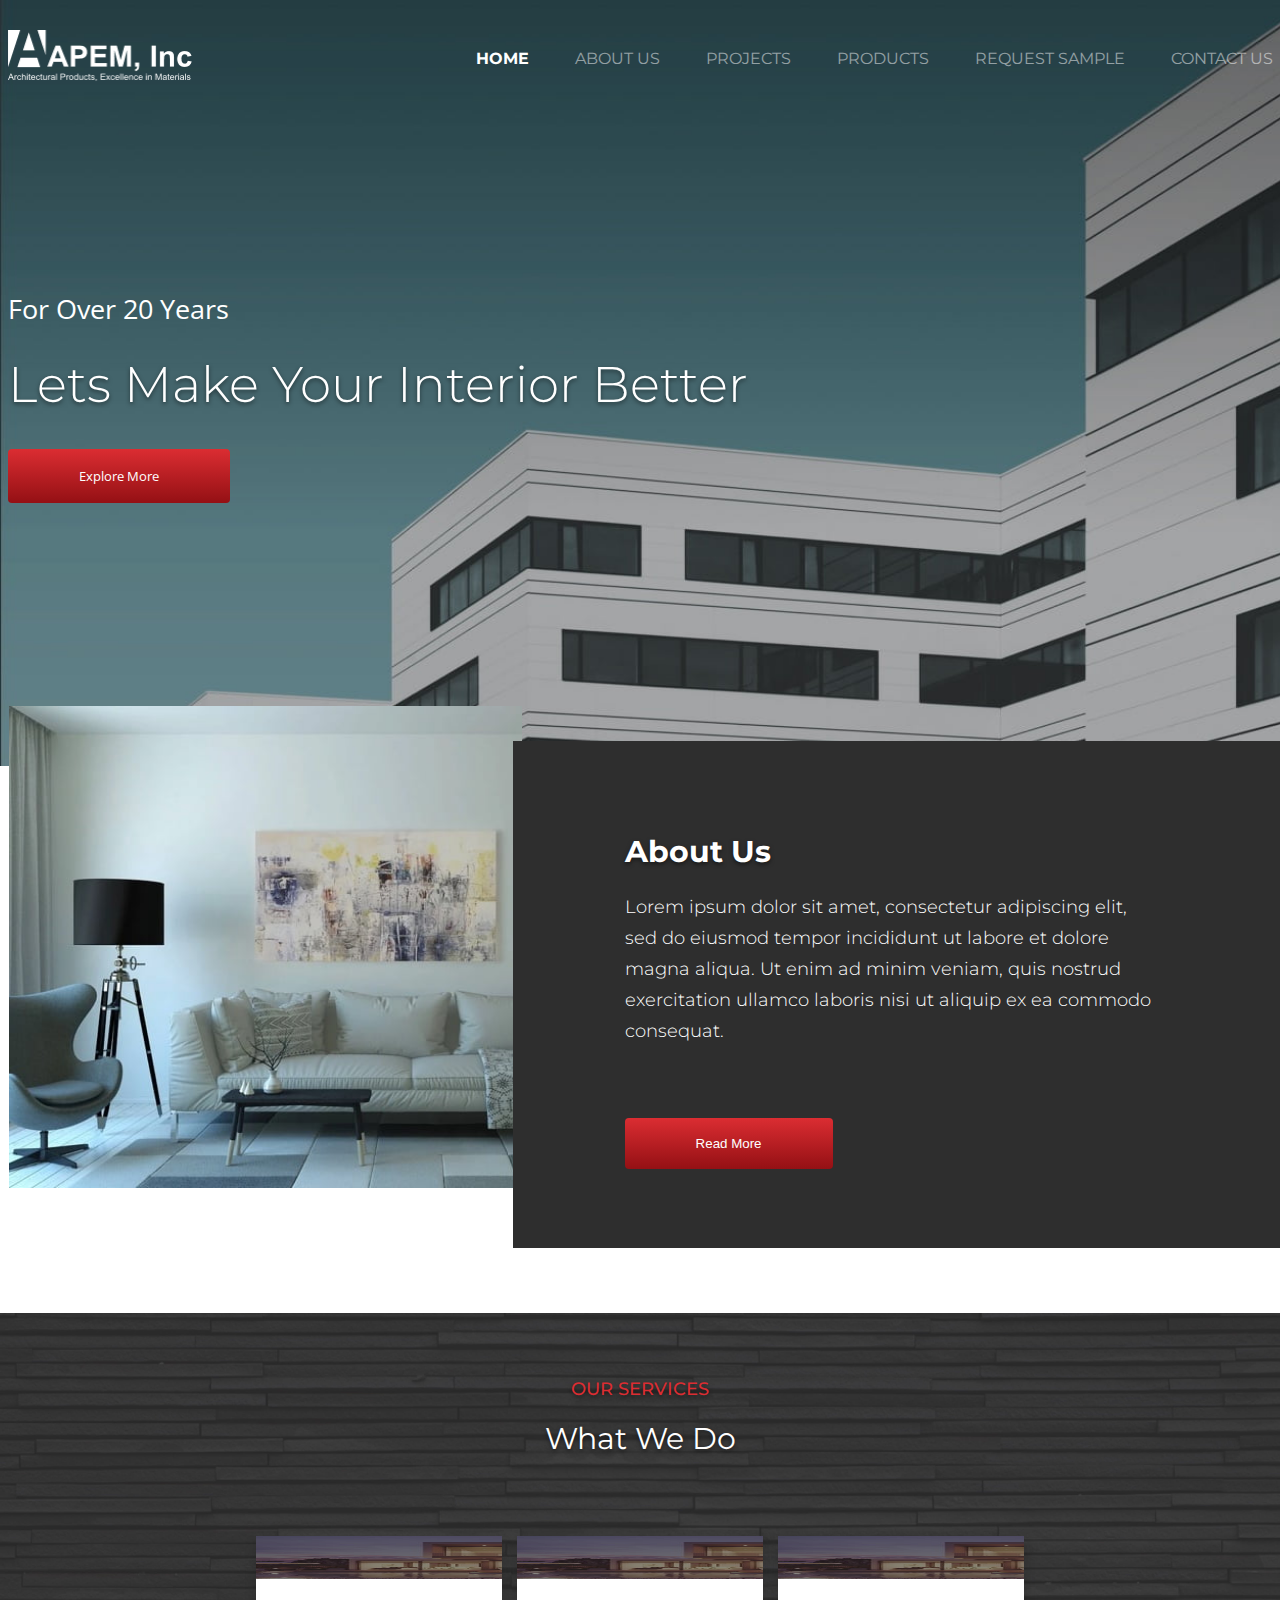
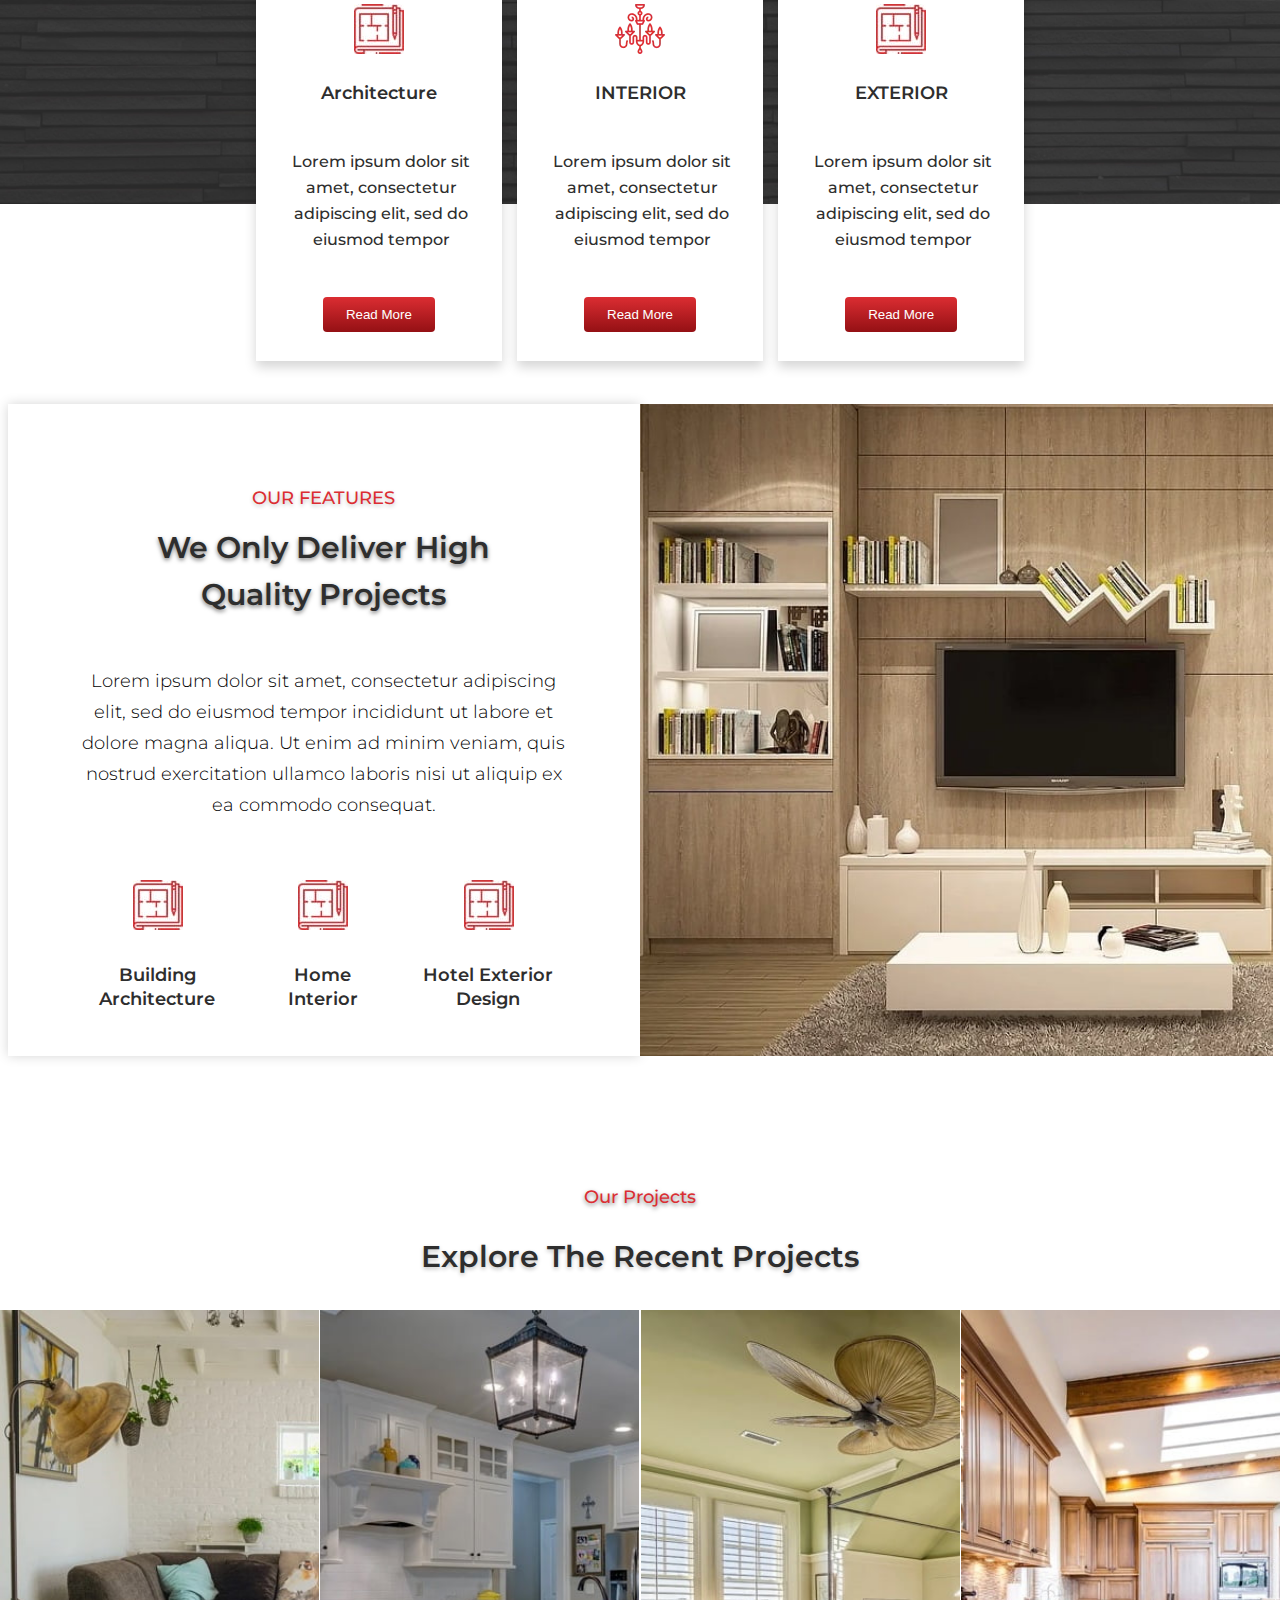
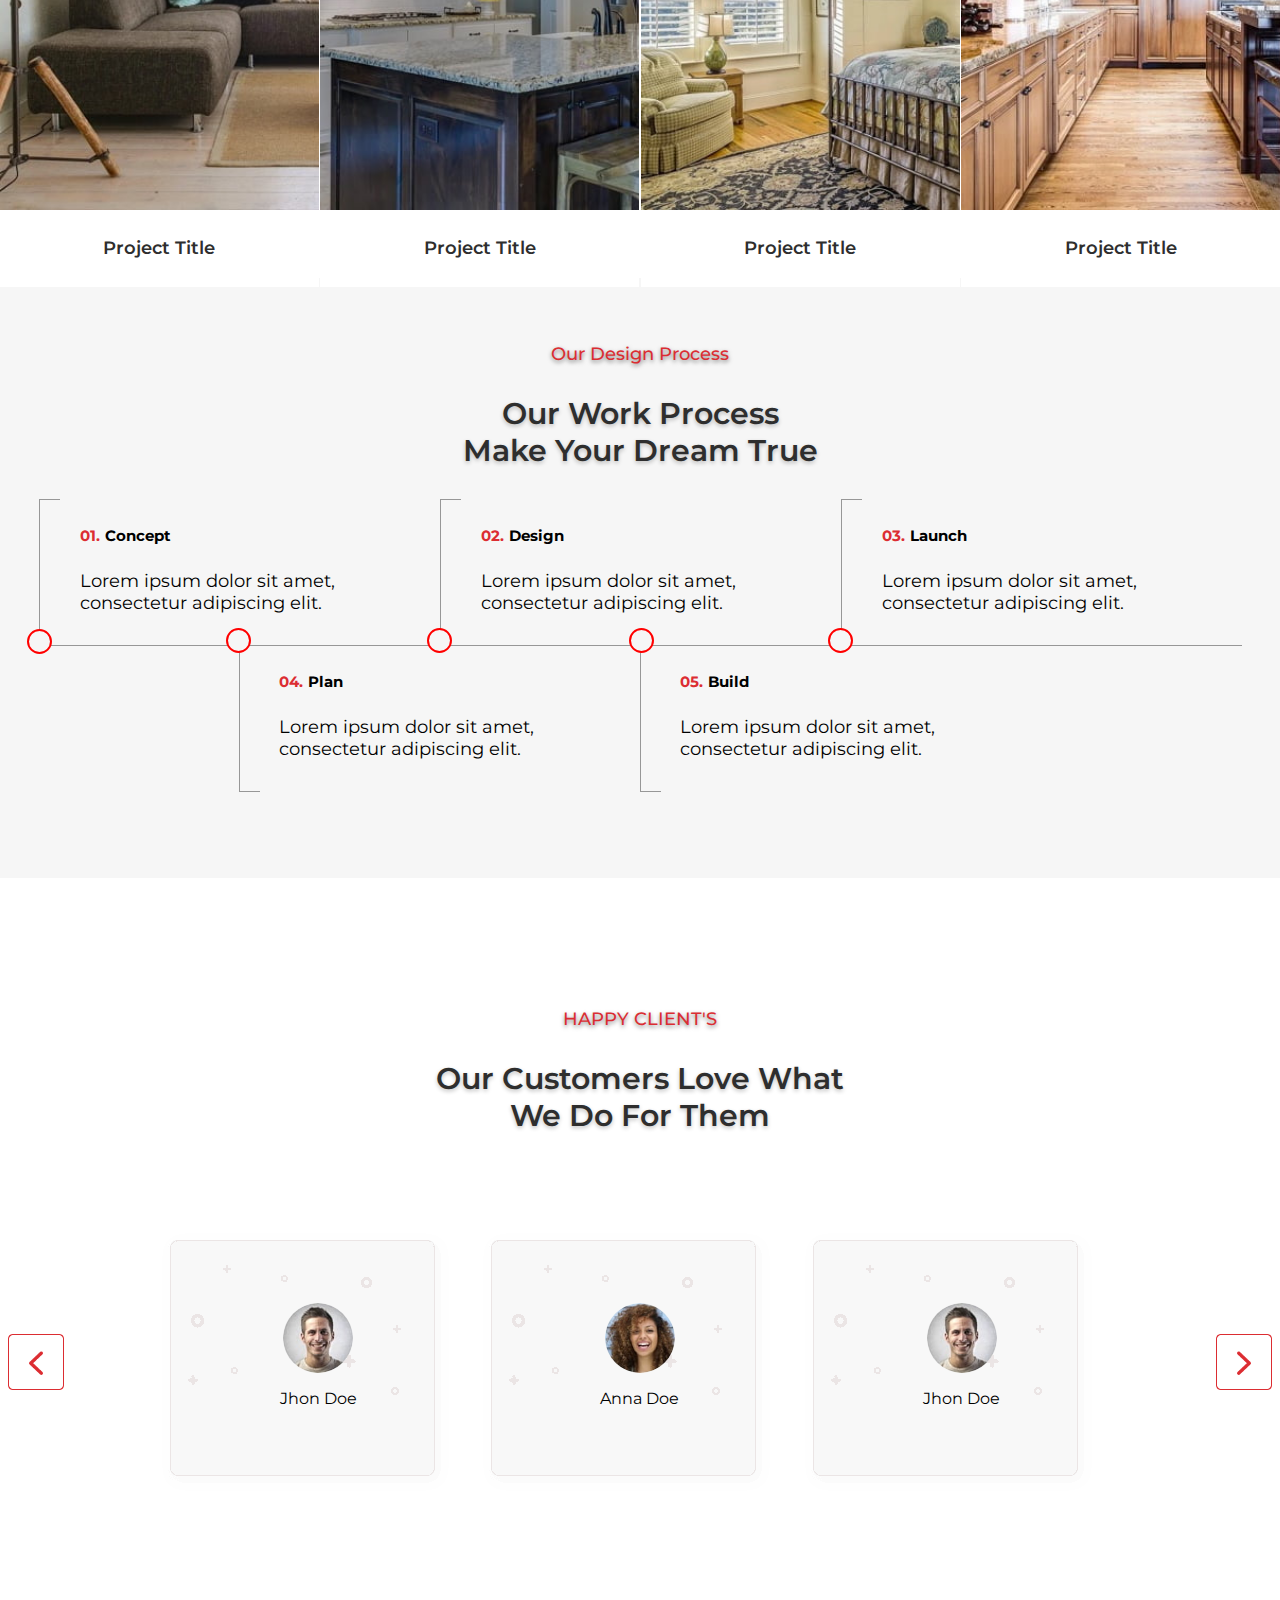
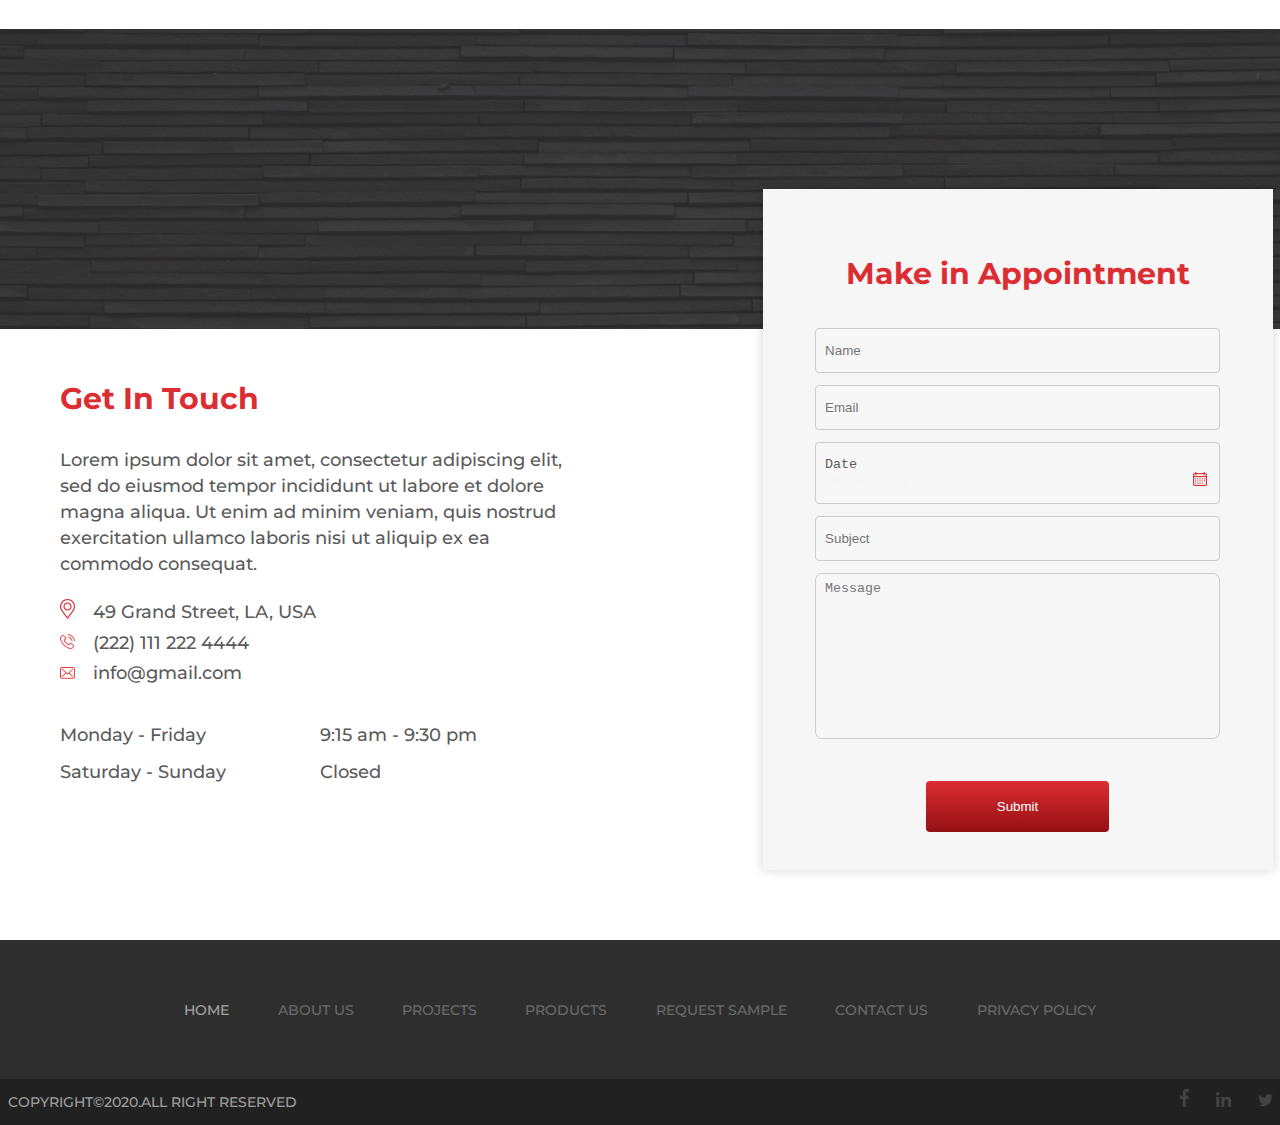
<file: index.html>
<!DOCTYPE html>
<html lang="en">

<head>
  <meta charset="UTF-8" />
  <meta http-equiv="X-UA-Compatible" content="IE=edge" />
  <meta name="viewport" content="width=device-width, initial-scale=1.0" />
  <link rel="stylesheet" href="index.css" />
  <title>Apem Design</title>
</head>

<body>
  <!-- Header Start -->
  <header class="header-wrapper ">
    <nav class="nav-main container">
      <div>
        <img class="header-logo" src="logo-white.png" alt="logo" />
      </div>
      <div>
        <ul class="nav-list">
          <li class="nav-item active"><a class="nav-links">Home</a></li>
          <li class="nav-item"><a class="nav-links"></a>About Us</a></li>
          <li class="nav-item"><a class="nav-links"></a>Projects</a></li>
          <li class="nav-item"><a class="nav-links"></a>Products</a></li>
          <li class="nav-item"><a class="nav-links"></a>Request Sample</a></li>
          <li class="nav-item"><a class="nav-links">Contact Us</a></li>
        </ul>
        <div class="hamburger">
          <span class="bar"></span>
          <span class="bar"></span>
          <span class="bar"></span>
        </div>
      </div>
    </nav>
  </header>
  <!-- Header End -->
  <!-- Header Mobile -->
  <header class="header-mobile">
    <nav>
      <div class="header-inner-mobile">
        <div>
          <img class="header-logo" src="logo-white.png" alt="logo" />
        </div>
        <div class="hamburger" onclick="toggleClass(`nav-mobile`)">
          <span class="bar"></span>
          <span class="bar"></span>
          <span class="bar"></span>
        </div>
      </div>
      <div id="nav-mobile" class="nav-mobile-outer">
        <ul class="nav-mobile">
          <li class="nav-item active"><a>Home</a></li>
          <li class="nav-item"><a>About Us</a></li>
          <li class="nav-item"><a>Projects</a></li>
          <li class="nav-item"><a>Products</a></li>
          <li class="nav-item"><a>Request Sample</a></li>
          <li class="nav-item"><a>Contact Us</a></li>
        </ul>
      </div>
    </nav>
  </header>
  <!-- Header Mobile End -->

  <!-- Hero Section Start -->
  <section class="herosection">
    <div class="herosection-inner container">
      <div class="herosection-main">
        <h3 class="font-sans">For Over 20 Years</h3>
        <h1>Lets Make Your Interior Better</h1>
        <button class=" font-sans larger-button">Explore More</button>
      </div>
    </div>
  </section>
  <!-- Hero Section End -->

  <!-- About Us Start -->
  <section class="about-wrapper">
    <div class="about-us">
      <div class="about-us-img"></div>

      <div class="about-us-heading">
        <div class="about-right-inner">
          <h2>About Us</h2>
          <p>
            Lorem ipsum dolor sit amet, consectetur adipiscing elit, sed do
            eiusmod tempor incididunt ut labore et dolore magna aliqua. Ut
            enim ad minim veniam, quis nostrud exercitation ullamco laboris
            nisi ut aliquip ex ea commodo consequat.
          </p>
          <br />
          <button class="larger-button">Read More</button>
        </div>
      </div>
    </div>
  </section>
  <!-- About US End -->

  <!-- Our Services Start -->
  <section class="our-service-wrapper  space-btw-div">
    <div class="our-service">
      <p class="font-small-heading">OUR SERVICES</p>
      <h3 class="font-big-heading">What We Do</h3>
    </div>
    <div class="our-services-card container">
      <div class="services-card-inner ">
        <div class="services-img">
          <img src="head11.jpg" />
        </div>
        <div>
          <h4 class="services-heading">Architecture</h4>
        </div>
        <div class="service-p-div">
          <p class="services-paragrapgh">
            Lorem ipsum dolor sit amet, consectetur adipiscing elit, sed do
            eiusmod tempor
          </p>
        </div>
        <button class="small-button">Read More</button>
      </div>
      <div class="services-card-inner">
        <div class="services-img">
          <img src="head22.webp" />
        </div>
        <div>
          <h4 class="services-heading">INTERIOR</h4>
        </div>
        <div class="service-p-div">
          <p class="services-paragrapgh">
            Lorem ipsum dolor sit amet, consectetur adipiscing elit, sed do
            eiusmod tempor
          </p>
        </div>
        <button class="small-button">Read More</button>
      </div>
      <div class="services-card-inner">
        <div class="services-img">
          <img src="head11.jpg" />
        </div>
        <div>
          <h4 class="services-heading">EXTERIOR</h4>
        </div>
        <div class="service-p-div">
          <p class="services-paragrapgh">
            Lorem ipsum dolor sit amet, consectetur adipiscing elit, sed do
            eiusmod tempor
          </p>
        </div>
        <button class="small-button">Read More</button>
      </div>
    </div>
  </section>
  <!-- Our Service End -->

  <!-- Our Features Start -->
  <section class="our-features-wrapprer container">
    <div class="features-inner-left">
      <p class="font-small-heading feature-paragraph">OUR FEATURES</p>
      <h3 class="font-big-heading featutres-heading">
        We Only Deliver High Quality Projects
      </h3>
      <div class="feature-about-desc">
        <p class="about-features">Lorem ipsum dolor sit amet, consectetur adipiscing elit, sed do eiusmod tempor
          incididunt ut labore et dolore magna aliqua. Ut enim ad minim veniam, quis nostrud exercitation ullamco
          laboris nisi ut aliquip ex ea commodo consequat.
        </p>
      </div>
      <div class="features-logos">
        <div class="features-logos-inner">
          <img class="our-feature-pic" src="head11.jpg">
          <h5 class="heading-class-logos">Building Architecture</h5>
        </div>
        <div class="features-logos-inner">
          <img class="our-feature-pic" src="head11.jpg">
          <h5 class="heading-class-logos">Home Interior</h5>
        </div>
        <div class="features-logos-inner">
          <img class="our-feature-pic" src="head11.jpg">
          <h5 class="heading-class-logos">Hotel Exterior Design</h5>
        </div>
      </div>
    </div>
    <div class="features-inner-right">

    </div>
  </section>
  <!-- Our Features End -->

  <!-- Our Projects Start -->
  <section class="our-projects-wrapper space-btw-div">
    <div class="happy-cleints-head ">
      <p class="font-small-heading">Our Projects</p>
      <h3 class="happy-clients-heading">Explore The Recent Projects</h3>
    </div>
    <div class="our-projects-image-main">
      <div class="our-projects-img-card our-projects-img-card-background-one ">
        <div class="our-projects-animation">
          <div class="our-projects-title">Project Title
            <div class="our-projects-desc">
              <p> Lorem ipsum dolor sit amet consectetur adipisicing elit.</p>
            </div>
            <div><button class="small-button">Read More</button></div>
          </div>
        </div>
      </div>
      <div class="our-projects-img-card our-projects-img-card-background-two">
        <div class="our-projects-animation">
          <div class="our-projects-title">Project Title
            <div class="our-projects-desc">
              <p> Lorem ipsum dolor sit amet consectetur adipisicing elit.</p>
            </div>
            <div><button class="small-button">Read More</button></div>
          </div>
        </div>
      </div>
      <div class="our-projects-img-card our-projects-img-card-background-three">
        <div class="our-projects-animation">
          <div class="our-projects-title">Project Title
            <div class="our-projects-desc">
              <p> Lorem ipsum dolor sit amet consectetur adipisicing elit.</p>
            </div>
            <div><button class="small-button">Read More</button></div>
          </div>
        </div>
      </div>
      <div class="our-projects-img-card our-projects-img-card-background-four">
        <div class="our-projects-animation">
          <div class="our-projects-title">Project Title
            <div class="our-projects-desc">
              <p> Lorem ipsum dolor sit amet consectetur adipisicing elit.</p>
            </div>
            <div><button class="small-button">Read More</button></div>
          </div>
        </div>
      </div>

    </div>
    </div>
  </section>
  <!-- Our Projects End -->


  <!-- Our Plans Start -->
  <section class="our-plans-wrapper ">
    <div class="our-plans-heading container">
      <div class="over-all-main">
        <p class="font-small-heading">Our Design Process</p>
        <h3 class="happy-clients-heading">Our Work Process<br>
          Make Your Dream True</h3>
        <div class="our-plans-main ">
          <div class="our-plans-steps">
            <div class="our-plans-box  bord step-one  ">
              <div class="top-line">

                <div class="step-one-inner">
                  <div class="circle c1"></div>
                  <h5><span class="red-head">01.</span>Concept</h5>
                  <p> Lorem ipsum dolor sit amet, consectetur adipiscing elit.</p>
                </div>
              </div>
            </div>
            <div class="circle c2"></div>
            <div class="our-plans-box  bord step-two">
              <div class="top-line">
                <div class="step-one-inner">
                  <h5><span class="red-head">02.</span>Design</h5>
                  <p> Lorem ipsum dolor sit amet, consectetur adipiscing elit.</p>
                </div>
              </div>
            </div>
            <div class="circle c3"></div>
            <div class="our-plans-box  bord step-three">
              <div class="top-line">
                <div class="step-one-inner">
                  <h5><span class="red-head">03.</span>Launch</h5>
                  <p> Lorem ipsum dolor sit amet, consectetur adipiscing elit.</p>
                </div>
              </div>
            </div>
          </div>
          <div class="circle c4"></div>
          <div class="our-plans-steps">
            <div class="our-plans-box ">
              <div class="bottom-line">
                <div class="step-one-inner">
                  <h5><span class="red-head">04.</span>Plan</h5>
                  <p> Lorem ipsum dolor sit amet, consectetur adipiscing elit.</p>
                </div>
              </div>
            </div>
            <div class="circle c5"></div>
            <div class="our-plans-steps">
              <div class="our-plans-box     ">
                <div class="bottom-line">

                  <div class="step-one-inner">
                    <h5><span class="red-head">05.</span>Build</h5>
                    <p> Lorem ipsum dolor sit amet, consectetur adipiscing elit.</p>
                  </div>
                </div>
              </div>
            </div>
          </div>
        </div>
  </section>

  <!-- Our Plans End -->

  <!-- Our Happy Clients Start -->
  <section class="happy-clients-wrapper  container space-btw-div">
    <div class="happy-cleints-head ">
      <p class="font-small-heading">HAPPY CLIENT'S</p>
      <h3 class="happy-clients-heading">Our Customers Love What<br>
        We Do For Them</h3>
    </div>
    <div class="card-wrapper">
      <div class="left-next"><img src="./group-6@2x.png" alt=""></div>
      <div class="card">
        <img src="facepic2.jpg">
        <p>Jhon Doe</p>
        <div class="card-desc">
          <p class="card-paragraph">Lorem ipsum dolor sit amet, consectetur adipiscing elit, sed do eiusmod tempor
            incididunt ut
            labore et dolore magna aliqua. Ut enim ad minim veniam, quis nostrud exercitation ullamco laboris nisi ut
            aliquip ex ea commodo consequat.</p>
        </div>
      </div>
      <div class="card">
        <img src="facepic.jpg">
        <p>Anna Doe</p>
        <div class="card-desc">
          <p class="card-paragraph">Lorem ipsum dolor sit amet, consectetur adipiscing elit, sed do eiusmod tempor
            incididunt ut
            labore et dolore magna aliqua. Ut enim ad minim veniam, quis nostrud exercitation ullamco laboris nisi ut
            aliquip ex ea commodo consequat.</p>
        </div>
      </div>
      <div class="card">
        <img src="facepic2.jpg">
        <p>Jhon Doe</p>
        <div class="card-desc">
          <p class="card-paragraph">Lorem ipsum dolor sit amet, consectetur adipiscing elit, sed do eiusmod tempor
            incididunt ut
            labore et dolore magna aliqua. Ut enim ad minim veniam, quis nostrud exercitation ullamco laboris nisi ut
            aliquip ex ea commodo consequat.</p>
        </div>
      </div>
      <div class="right-next"><img src="./group-5@2x.png" alt=""></div>
    </div>
  </section>
  <!-- Our Happy Clients End -->

  <!-- Make an Appointment Start -->
  <section class="form-wrapper space-btw-div">
    <div class="form-bgimage"></div>
    <div class="form-main container">
      <div class="form-left-side">
        <div class="form-left-inner">
          <h3 class="form-left-sdie-heading">Get In Touch</h3>
          <p class="form-left-side-desc">Lorem ipsum dolor sit amet, consectetur adipiscing elit, sed do eiusmod tempor
            incididunt ut labore et dolore
            magna aliqua. Ut enim ad minim veniam, quis nostrud exercitation ullamco laboris nisi ut aliquip ex ea
            commodo
            consequat.
          <div class="form-icon-main">
            <div class="form-main-inner"><img class="form-icon" src="placeholder@2x.png"></div>
            <div>49 Grand Street, LA, USA </div>
          </div>
          <div class="form-icon-main">
            <div class="form-main-inner"> <img class="form-icon" src="phone-call@2x.png"></div>
            <div> (222) 111 222 4444</div>
          </div>
          <div class="form-icon-main">
            <div class="form-main-inner"> <img class="form-icon" src="envelope@2x.png"></div>
            <div> info@gmail.com</div>
          </div>
          <div class="form-days">
            <div class="form-location-main">
              <div class="form-location-inner">Monday - Friday</div>
              <div class="timing"> 9:15 am - 9:30 pm </div>
            </div>
            <div class="form-location-main">
              <div class="form-location-inner">Saturday - Sunday </div>
              <div class="timing"> Closed</div>
            </div>
          </div>
        </div>
      </div>
      <div class="form-right-side">
        <form class="form-inner" action="GET">
          <h3>Make in Appointment</h3>
          <input required type="text" placeholder="Name"><br>
          <input class="email-type" required type="email" placeholder="Email"><br>
          <input class="input-field input-type-1" type="date" placeholder="Date" required /><br>
          <input required type="text" placeholder="Subject"><br>
          <textarea required rows="10" cols="50" placeholder="Message"></textarea>
          <button type="submit" class="larger-button">Submit</button>
        </form>
      </div>
    </div>
  </section>
  <!-- Make an Appointment End -->

  <!-- Footer Start -->

  <footer class="foooter-main ">
    <section class="footer-upper container">
      <ul class="nav-list-footer">
        <li class="active">Home</li>
        <li class="nav-item">ABOUT US</li>
        <li class="nav-item">PROJECTS</li>
        <li class="nav-item">PRODUCTS</li>
        <li class="nav-item">REQUEST SAMPLE</li>
        <li class="nav-item">CONTACT US</li>
        <li class="nav-item">PRIVACY POLICY</li>
      </ul>
    </section>

    <section class="footer-lower-main">
      <div class="footer-lower  container">
        <div class="footer-left">
          <p>COPYRIGHT©2020.ALL RIGHT RESERVED</p>
        </div>
        <div class="footer-right">
          <img class="fblogo" src="facebook@2x.png" alt="fblogo">
          <img src="linkedin@2x.png" alt="linkdinlogo">
          <img src="twitter@2x.png" alt="twiiterlogo">
        </div>
      </div>
    </section>
  </footer>


  <!-- Footer End -->
</body>
<script src="index.js"></script>

</html>
</file>
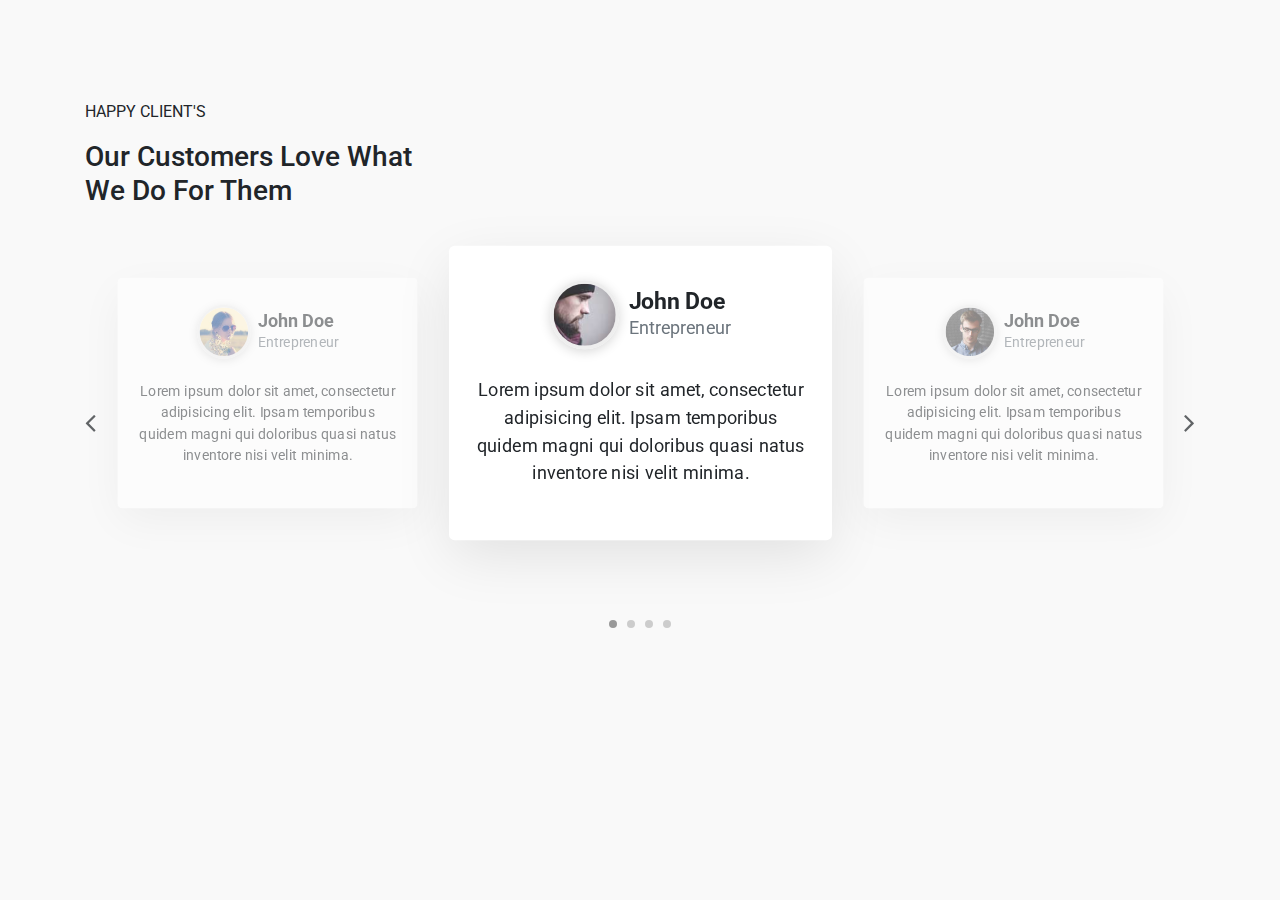
<file: Helping Material/Slider/index.html>
<!DOCTYPE html>
<html lang="en">
<head>
	<meta charset="UTF-8">
	<title>Owl carousel testimonial UI</title>
	<meta content="width=device-width, initial-scale=1, maximum-scale=1, user-scalable=no" name="viewport">
	<link rel="stylesheet" type="text/css" href="https://maxcdn.bootstrapcdn.com/bootstrap/4.0.0/css/bootstrap.min.css">
	<link rel="stylesheet" type="text/css" href="https://stackpath.bootstrapcdn.com/font-awesome/4.7.0/css/font-awesome.min.css">
	<link rel="stylesheet" type="text/css" href="css/owl.carousel.min.css">
	<link rel="stylesheet" type="text/css" href="css/style.css">
</head>
<body>

	<section id="testimonial" class="section-100">
		<div class="container">
			<div class="happy-cleints-head ">
				<p class="font-small-heading">HAPPY CLIENT'S</p>
				<h3 class="happy-clients-heading">Our Customers Love What<br>
				  We Do For Them</h3>
			  </div>
			<div class="testimonial-view">
				<div class="owl-carousel">
					<div class="testimonial-box">
						<!-- <i class="fa fa-quote-left quote-icon"></i> -->
						<div class="d-flex justify-content-center align-items-center mb-4">
							<img src="images/user.jpg" alt="" class="user-img mr-2">
							<div>
								<h5 class="mb-0"><b>John Doe</b></h5>
								<p class="text-muted mb-0">Entrepreneur</p>
							</div>
						</div>
						<p class="text-center">Lorem ipsum dolor sit amet, consectetur adipisicing elit. Ipsam temporibus quidem magni qui doloribus quasi natus inventore nisi velit minima.</p>
					</div>
					<div class="testimonial-box">
						<!-- <i class="fa fa-quote-left quote-icon"></i> -->
						<div class="d-flex justify-content-center align-items-center mb-4">
							<img src="images/user1.jpg" alt="" class="user-img mr-2">
							<div>
								<h5 class="mb-0"><b>John Doe</b></h5>
								<p class="text-muted mb-0">Entrepreneur</p>
							</div>
						</div>
						<p class="text-center">Lorem ipsum dolor sit amet, consectetur adipisicing elit. Ipsam temporibus quidem magni qui doloribus quasi natus inventore nisi velit minima.</p>
					</div>
					<div class="testimonial-box">
						<!-- <i class="fa fa-quote-left quote-icon"></i> -->
						<div class="d-flex justify-content-center align-items-center mb-4">
							<img src="images/user2.jpg" alt="" class="user-img mr-2">
							<div>
								<h5 class="mb-0"><b>John Doe</b></h5>
								<p class="text-muted mb-0">Entrepreneur</p>
							</div>
						</div>
						<p class="text-center">Lorem ipsum dolor sit amet, consectetur adipisicing elit. Ipsam temporibus quidem magni qui doloribus quasi natus inventore nisi velit minima.</p>
					</div>
					<div class="testimonial-box">
						<!-- <i class="fa fa-quote-left quote-icon"></i> -->
						<div class="d-flex justify-content-center align-items-center mb-4">
							<img src="images/user3.jpg" alt="" class="user-img mr-2">
							<div>
								<h5 class="mb-0"><b>John Doe</b></h5>
								<p class="text-muted mb-0">Entrepreneur</p>
							</div>
						</div>
						<p class="text-center">Lorem ipsum dolor sit amet, consectetur adipisicing elit. Ipsam temporibus quidem magni qui doloribus quasi natus inventore nisi velit minima.</p>
					</div>
				</div>
			</div>
		</div>
	</section>

	<script src="https://code.jquery.com/jquery-3.2.1.min.js"></script>
	<script src="https://cdnjs.cloudflare.com/ajax/libs/popper.js/1.12.9/umd/popper.min.js"></script>
	<script src="https://maxcdn.bootstrapcdn.com/bootstrap/4.0.0/js/bootstrap.min.js"></script>
	<script src="js/owl.carousel.min.js"></script>
	<script src="js/script.js"></script>
</body>
</html>
</file>
<file: index.css>
@import url("https://fonts.googleapis.com/css2?family=Montserrat:wght@100;200;300;400;500&family=Open+Sans:ital,wght@0,300;0,400;1,400&family=Poppins:ital,wght@0,100;0,200;0,300;0,400;0,500;0,600;1,600&display=swap");
@import url("https://fonts.googleapis.com/css2?family=Montserrat:wght@500&family=Open+Sans:wght@400;600;700&display=swap");
body {
  padding: 0;
  margin: 0;
  font-family: "Montserrat";
}

/* * {
  background: #000 !important;
  color: #0f0 !important;
  outline: solid #f00 1px !important;
} */
/* Common Classes */
.display-block {
  display: block !important;
}
/* Font weight */
.font-weight-500 {
  font-weight: 500;
}
.font-weight-600 {
  font-weight: 600;
}
.font-weight-700 {
  font-weight: 700;
}
.font-weight-800 {
  font-weight: 800;
}
.font-size-30 {
  font-size: 30px;
}

ul {
  padding: 0;
}
.font-sans {
  font-family: "Open Sans", sans-serif;
}
.container {
  max-width: 1265px;
  margin: 0 auto;
}
.header-wrapper {
  position: absolute;
  top: 0;
  left: 0;
  right: 0;
}
.header-mobile {
  display: none;
}
.herosection {
  background-image: url("./couch-1835923-1920.jpg");
  background-repeat: no-repeat;
  background-size: cover;
  min-height: 766px;
  display: flex;
  align-items: center;
}
.nav-main {
  display: flex;
  justify-content: space-between;
  align-items: center;
  padding: 30px 0px;
}
.nav-list {
  display: flex;
  list-style: none;
  color: #fff;
}
.nav-links {
  transition: 0.7s ease;
}
.hamburger {
  display: none;
  cursor: pointer;
}
.bar {
  display: block;
  width: 25px;
  height: 3px;
  margin: 5px auto;
  -webkit-transition: all 0.3s ease-in-out;
  transition: all 0.3s ease-in-out;
  background-color: white;
}
.nav-list li {
  margin-left: 46px;
  text-transform: uppercase;
  cursor: pointer;
  font-size: 16px;
}
.header-logo {
  width: 184px;
}
.nav-item{
  opacity: 0.5;
}
.nav-item:hover {
  opacity: 1;
}
.active {
  opacity: 1;
  font-weight: bold;
}
.space-btw-div {
  margin-top: 65px;
}
button {
  cursor: pointer;
  border-radius: 4px;
  background-image: linear-gradient(to bottom, #db2d32, #941014);
  color: #fff;
  outline: none;
  border: none;
}
button:hover {
  color: #db2d32;
  background-image: unset;
  background-color: #ffffff;
}

.larger-button {
  padding: 18px 71px;
}
.small-button {
  padding: 10px 23px;
}
.herosection-inner {
  width: 100%;
}
.herosection-inner h3 {
  color: #ffffff;
  font-size: 27px;
  font-weight: 400;
}
.herosection-inner h1 {
  color: #fff;
  font-weight: 300;
  font-size: 50px;
  margin-top: 0;
  text-shadow: 0 2px 4px rgb(0 0 0 / 50%);
}
.about-wrapper {
  position: relative;
}
.about-us {
  display: flex;
  justify-content: flex-end;
  width: 100%;
}
.about-us-img {
  width: 513px;
  background-image: url(./bitmap.jpg);
  background-repeat: no-repeat;
  background-size: cover;
  min-height: 482px;
  position: relative;
  right: -9px;
  top: -60px;
}
.about-us-heading {
  background-color: #2e2e2e;
  color: #ffffff;
  width: 60%;
  z-index: 1;
  margin-top: -25px;

}
.about-right-inner {
  width: 69%;
  line-height: 31px;
  padding-left: 112px;
  padding-top: 70px;
}

.about-right-inner h2 {
  font-size: 30px;
  color: #ffffff;
  text-shadow: 0 2px 4px rgb(0 0 0 / 50%);
}
.about-right-inner p {
  font-weight: 300;
  font-size: 18px;
  padding-bottom: 22px;
  line-height: 1.72;
  color: #fff;
}
.herosection-main {
  display: flex;
  flex-direction: column;
  align-items: flex-start;
}
.our-service-wrapper {
  position: relative;
}
.services-heading {
  font-size: 18px;
  font-weight: 600;
  color: #2e2e2e;
}

.services-paragrapgh {
  font-size: 16px;
  font-weight: 500;
  color: #2e2e2e;
  line-height: 1.63;
}

.our-service {
  background-image: url("bitmap@3xb.jpg");
  background-repeat: no-repeat;
  background-size: cover;
  background-position: center;
  width: 100%;
  height: 491px;
  text-align: center;
}
.font-small-heading {
  color: #db2d32;
  text-shadow: 0 2px 4px rgba(0, 0, 0, 0.5);
  padding-top: 65px;
  font-size: 18px;
  font-weight: 500;
}
.font-big-heading {
  color: #fff;
  font-size: 30px;
  font-weight: 400;
  margin-top: -3px;
  line-height: 47px;
  text-shadow: 0 2px 4px rgb(0 0 0 / 50%);
}
.services-card-inner {
  text-align: center;
  border: none;
  box-shadow: 0 6px 11px 0 rgb(0 0 0 / 17%);
  min-height: 311px;
  width: 32%;
  padding-top: 25px;
  background-color: #fff;
  background-image: url(./head3.jpg);
  background-size: 100% 10%;
  background-repeat: no-repeat;
  transition: 0.4s linear;
}
.services-card-inner button {
  margin-top: 23px;
  margin-bottom: 29px;
}
.services-img {
  padding-top: 43px;
}
.service-p-div {
  width: 84%;
  padding: 5px 22px;
}
.services-card-inner:hover {
  background-size: 100% 100%;
  color: white;
}
.services-card-inner:hover button {
  color: #db2d32;
  background-image: unset;
  background-color: #ffffff;
}
.services-card-inner:hover .services-heading {
  color: #ffffff;
}
.services-card-inner:hover .services-paragrapgh {
  color: #ffffff;
}
.our-services-card {
  display: flex;
  width: 60%;
  min-height: 368px;
  position: absolute;
  justify-content: space-between;
  top: 223px;
  left: 100px;
  right: 100px;
}
.our-features-wrapprer {
  width: 100%;
  margin-top: 200px;
  display: flex;
  justify-content: space-around;
}
.feature-paragraph {
  text-shadow: 0 2px 4px rgb(0 0 0 / 24%);
  text-align: center;
  font-size: 18px;
  font-weight: 500;
  color: #dc2d32;
}
.featutres-heading {
  text-align: center;
  width: 70%;
  color: #2e2e2e;
  font-size: 30px;
  font-weight: 600;
}
.feature-about-desc {
  display: flex;
  align-items: center;
  justify-content: center;
}
.features-inner-left {
  width: 50%;
  box-shadow: 0 0 11px 0 rgb(0 0 0 / 17%);
  display: flex;
  flex-direction: column;
  align-items: center;
}
.features-inner-right {
  width: 50%;
  background-image: url(./rightside.jpg);
  background-repeat: no-repeat;
  background-size: cover;
}
.about-features {
  width: 78%;
  text-align: center;
  font-size: 18px;
  line-height: 1.72;
  font-weight: 300;
}
.features-logos {
  text-align: center;
  display: flex;
  justify-content: space-around;
  align-items: center;
  padding: 14px;
  padding-top: 41px;
}
.heading-class-logos {
  width: 99%;
  font-size: 18px;
  font-weight: 600;
  color: #2e2e2e;
  line-height: 1.33;
}
.our-projects-wrapper {
  width: 100%;
}
.our-projects-image-main {
  display: flex;
  max-width: 100%;
  margin: 0 auto;
  justify-content: space-between;
  margin-top: 35px;
}

.our-projects-img-card-background-one {
  background-image: url("./img1.jpg");
}
.our-projects-img-card-background-two {
  background-image: url("./img2.jpg");
}
.our-projects-img-card-background-three {
  background-image: url("./img3.jpg");
}
.our-projects-img-card-background-four {
  background-image: url("./img4.jpg");
}
.our-projects-img-card {
  position: relative;
  background-repeat: no-repeat;
  background-size: cover;
  width: 24.9%;
  min-height: 550px;
}

.projects-img {
  display: block;
  width: 99%;
  height: auto;
}

.our-projects-animation {
  position: absolute;
  bottom: -27px;
  left: 0;
  right: 0;
  background-color: #ffffff;
  overflow: hidden;
  height: 14%;
  transition: 0.5s ease;
  text-align: center;
}

.our-projects-img-card:hover .our-projects-animation {
  height: 40%;
  background-color: #f6f6f6;
}
.our-projects-img-card .our-projects-desc {
  display: none;
  font-size: 16px;
  font-weight: 300;
  line-height: 1.63;
  color: #2e2e2e;
}
.our-projects-img-card .small-button {
  display: none;
}
.our-projects-img-card:hover .our-projects-desc {
  display: block;
  color: black;
  padding-top: 30px;
}
.our-projects-img-card:hover .small-button {
  display: block;
}
.our-projects-desc {
  font-weight: 300;
}
.our-projects-title {
  font-weight: 600;
  font-size: 18px;
  position: absolute;
  top: 50%;
  left: 50%;
  color: #2e2e2e;
  width: 77%;
  display: flex;
  /* flex-direction: translate(-50%, -50%); */
  transform: translate(-50%, -50%);
  text-align: center;
  flex-direction: column;
  align-items: center;
}

/* Our Plans Start */
.our-plans-wrapper {
  background-color: #f6f6f6;
  width: 100%;
  min-height: 600px;
}
.our-plans-heading {
  text-align: center;
}
.our-plans-steps {
  display: flex;
  justify-content: center;
}
.our-plans-last-steps {
  display: flex;
  justify-content: space-between;
}
.top-line {
  border-top: 1px solid #979797;
  position: absolute;
  left: 0;
  right: 95%;
}
.bottom-line {
  border-bottom: 1px solid #979797;
  position: absolute;
  left: -1px;
  min-height: 145px;
  right: 95%;
}
.red-head {
  padding-right: 5px;
  color: #dc2d32;
}

.bord {
  border-bottom: 1px solid #979797;
}

.our-plans-box {
  position: relative;
  min-width:400px;
  min-height: 146px;
  font-size: 18px;
  border-left: 1px solid #979797;
}
.step-one-inner {
  text-align: left;
  padding-top: 2px;
  padding-left: 40px;
  min-width: 300px;
}

.our-plans-main {
  position: relative;
}

.circle {
  min-width: 21px;
  min-height: 21px;
  border: 2px solid red;
  background-color: #f6f6f6;
  border-radius: 50%;
  position: absolute;
  top: 44%;
}

.c1 {
  top: 98%;
    right: 36%;
}
.c2 {
  left: 17.3%;
  z-index: 1;
}
.c3 {
  left: 33.2%;
}
.c4 {
  left: 49.1%;
  z-index: 1;
}
.c5 {
  left: 64.9%;
}

/* Our Plans End */
.happy-cleints-head {
  text-align: center;
}
.happy-clients-heading {
  text-align: center;
  color: #2e2e2e;
  padding: 0px 53px;
  font-size: 30px;
  font-weight: 600;
  text-shadow: 0 2px 4px rgba(0, 0, 0, 0.24);
}
.card-wrapper {
  display: flex;
  justify-content: center;
  width: 100%;
  min-height: 400px;
  align-items: center;
}
.card {
  background-image: url("./group-7.png");
  flex-basis: 30%;
  height: 270px;
  background-repeat: no-repeat;
  display: flex;
  flex-direction: column;
  justify-content: center;
  align-items: center;
}
.card:hover {
  background-image: url(group-8.png);
  width: 36%;
  height: 278px;
  padding-top: 43px;
  color: #ffffff;
  border-radius: 11px;
  
  z-index: 1;
}
.card img {
  border-radius: 50%;
  width: 70px;
}
.card p {
  text-align: center;
}
.card:hover p {
  width: 95%;
  color: #fff;
  display: block;
  margin: 10px auto;
}

.card-desc {
  display: none;
  width: 90%;
  text-align: center;
  margin-left: 14px;
  margin-right: 14px;
}
.card:hover .card-desc {
  display: block;
  width: 100%;
  font-size: 14px;
  text-align: center;
  margin-left: 14px;
  margin-right: 14px;
}
.card-paragraph {
  font-size: 13px;
  display: none;
  width: 99.2%;
}
.left-next {
  width: 14%;
}
.left-next img {
  width: 56px;
}
.right-next {
  width: 14%;
  text-align: end;
}
.right-next img {
  width: 56px;
}
.form-bgimage {
  background-image: url("./bitmap@3xb.jpg");
  min-height: 300px;
  width: 100%;
  background-repeat: no-repeat;
  background-size: cover;
}
.form-main {
  padding-bottom: 70px;
  width: 100%;
  display: flex;
  justify-content: space-between;
}
.form-left-side {
  width: 50%;
}
.form-left-inner {
  width: 81%;
  padding-left: 52px;
}
.form-left-heading {
  color: #dc2d32;
  font-size: 30px;
}
.form-left-side-desc {
  font-size: 18px;
  line-height: 26px;
  color: #5b5b5b;
  font-weight: 500;
}
.form-icon-main {
  line-height: 2;
  display: flex;
  font-size: 18px;
  line-height: 26px;
  color: #5b5b5b;
  font-weight: 500;
  padding-top: 4px;
}
.form-location-main {
  display: flex;
  font-size: 18px;
  line-height: 26px;
  padding-top: 11px;
  color: #5b5b5b;
  font-weight: 500;
}
.form-days {
  margin-top: 25px;
}
.form-location-inner {
  width: 260px;
}
.form-icon {
  width: 15px;
}
.form-main-inner {
  width: 33px;
}

.text-style-2 {
  line-height: 1.94;
}
.day-timing {
  padding-left: 125px;
}
.close-days {
  padding-left: 108px;
}
.form-left-sdie-heading {
  color: #db2d32;
  font-size: 30px;
  padding-top: 21px;
}
.form-right-side {
  width: 40%;
  padding-bottom: 36px;
  border: 2px solid #f6f6f6;
  align-items: center;
  box-shadow: 0 0 11px 0 rgba(0, 0, 0, 0.17);
  background-color: #f6f6f6;
  margin-top: -140px;
}
.form-right-side h3 {
  text-align: center;
  color: #db2d32;
  font-size: 30px;
  padding-top: 34px;
}
input[type="text"],
select {
  width: 80%;
  background-color: #f7f7f7;
  padding: 14px 9px;
  margin: 6px ;
  display: inline-block;
  border: 1px solid #ccc;
  border-radius: 4px;
  box-sizing: border-box;
  outline: none;
}
.email-type {
  width: 80%;
  background-color: #f7f7f7;
  padding: 14px 9px;
  margin: 6px ;
  display: inline-block;
  border: 1px solid #ccc;
  border-radius: 4px;
  box-sizing: border-box;
  outline: none;
}

.input-type-1 {
  width: 80%;
  background-color: #f7f7f7;
  padding: 14px 9px;
  margin: 6px;
  display: inline-block;
  border: 1px solid #ccc;
  border-radius: 4px;
  box-sizing: border-box;
  outline: none;
}
input[type="date"]::before {
  color: #5b5b5b;
  font-weight: 400;
  content: attr(placeholder);
}
input[type="date"]::-webkit-calendar-picker-indicator,
input[type="date"] {
  color: #f6f6f6;
}
input[type="date"]:focus,
input[type="date"]:valid {
  color: #5b5b5b;
}
input[type="date"]:focus::before,
input[type="date"]:valid::before {
  content: "" !important;
}

input[type="date"]::-webkit-calendar-picker-indicator {
  background: url("./calendar.png") no-repeat;
}

textarea {
  background-color: #f7f7f7;
  width: 80%;
  margin: 6px ;
  padding: 7px 9px;
  outline: none;
  display: inline-block;
  border: 1px solid #ccc;
  border-radius: 7px;
  box-sizing: border-box;
  margin-bottom: 38px;
  resize: none;
}
.form-inner {
  background-color: #f6f6f6;
  text-align: center;
}

.foooter-main {
  max-width: 100%;
  margin: 0 auto;
  background-color: #2e2e2e;
}
.footer-left p {
  color: #fff;
}
.footer-right img {
  max-width: 15px;
  margin-left: 23px;
  margin-top: 10px;
  cursor: pointer;
}
.footer-lower-main {
  width: 100%;
  background-color: #212121;
}
.footer-lower {
  display: flex;
  justify-content: space-between;
  color: #fff;
  background-color: #212121;
  font-size: 14px;
  font-weight: 500;
  opacity: 0.56;
}
.fblogo {
  width: 9px;
}
.footer-upper {
  display: flex;
  justify-content: center;
  width: 84%;
  margin: 0 auto;
  font-size: 14px;
  font-weight: 500;
  opacity: 0.56;
}
.nav-list-footer {
  display: flex;
  list-style: none;
  color: #fff;
  align-items: center;
  justify-content: space-between;
  min-height: 111px;
  width: 84.8%;
  
}
.nav-list-footer li {
  cursor: pointer;
  font-size: 14px;
  font-weight: 500;
  text-transform: uppercase;
}

/* @media (max-width: 1199px) and (min-width: 1025px) {
} */
@media (max-width: 1199px) and (min-width: 992px) {
  .header-wrapper {
    padding: 0px 41px;
  }
  .header-logo {
    width: 157px;
}
.nav-list li {
  font-size: 14px;
}
.herosection {

  padding: 0px 41px;
}
.our-services-card {
  width: 92%;
  left: 49px;
}

.our-plans-box {
  min-width: 322px;
}

.happy-clients-wrapper{
  padding: 0px 41px;
}
.form-right-side {
  width: 50%;
}
.footer-lower {
  padding: 0 16px;
}
}
/* @media (max-width: 991px) and (min-width: 768px) {
  .about-wrapper {
    display: none;
}
.our-service-wrapper {
  display: none;
}
.our-features-wrapprer {
display: none;
}
.our-projects-wrapper {
  display: none;
}
.our-plans-wrapper {
  display: none;
}
.happy-clients-wrapper{
  display: none;
}
.form-wrapper{
  display: none;
}
.foooter-main{
  display: none;
}
} */
/* @media (max-width: 767px) and (min-width: 685px) {
  .header-wrapper {
    display: none;
  }
  .header-mobile {
    display: block;
  }
  .header-inner-mobile {
    display: flex;
    justify-content: space-between;
    align-items: center;
    padding: 20px 10px;
    background-image: linear-gradient(to bottom, #db2d32, #941014);
    z-index: 99;
    position: fixed;
    left: 0;
    right: 0;
  }
  .nav-mobile-outer {
    background-color: #212121;
    position: fixed;
    z-index: 99;
    left: 0;
    right: 0;
    top: 80px;
    animation: nav 0.2s;
    display: none;
    overflow: hidden;
  }
  @keyframes nav {
    from {
      width: 0%;
    }
    to {
      width: 100%;
    }
  }
  .nav-mobile {
    height: 100vh;
    color: white;
    display: flex;
    flex-direction: column;
    align-items: center;
    list-style: none;
  }
  .hamburger {
    display: block;
  }
  .nav-item {
    margin: 16px 0;
  }
  .nav-list.active {
    left: 0;
  }
  .herosection {
    padding-left: 10px;
  }
  .header-logo {
    width: 144px;
  }
  .about-us-img {
    display: none;
  }
  .about-us {
    text-align: center;
  }
  .about-us-heading {
    width: 100%;
  }
  .about-right-inner {
    width: 80%;
    padding-left: 32px;
    padding-top: 20px;
  }
  .about-right-inner h2 {
    font-size: 25px;
    text-shadow: 0 2px 4px rgb(0 0 0 / 50%);
  }
  .services-card-inner {
    width: 100%;
}
.services-card-inner:hover {
  width: 100%;
}
.our-service{
  height: 300px;
}
.our-services-card {
  flex-direction: column;
  width: 100%;
  position: unset;
}
.about-features {
  font-size: 16px;
}
.our-projects-animation {
  height: 7%;
}
.heading-class-logos {
  font-size: 14px;
}
.our-feature-pic{
  width: 45px;
}

.our-features-wrapprer {
  margin-top: 27px;
}
.our-features-wrapprer {
  flex-direction: column;
}
.features-inner-left {
  width: 100%;
}
.featutres-heading {
  font-size: 23px;
}
.features-inner-righ{
  display: none;
}
.space-btw-div {
  margin-top: 30px;
}
.happy-clients-heading {
  font-size: 20px;
}
.over-all-main{
  margin-top: 56px;
}
.our-projects-image-main {
  flex-direction: column;
}
.our-projects-img-card {
  width: 100%;
  min-height: 347px;
  margin-top: 39px;
}
.our-projects-img-card:hover .our-projects-animation {
  height: 53%;
}
.our-plans-steps {
  flex-direction: column;
}
.circle{
  display: none;
}
.bottom-line{
  right: unset;
}
.top-line {
  right: unset;
}
.card-wrapper {
  flex-direction: column;
}
.left-next {
  display: none;
}
.right-next {
  display: none;
}
.card{
  width: 75%
}
.card:hover{
  width: 95%;
}
.form-main {
  flex-direction: column;
}
.form-left-side-desc {
  font-size: 14px;
}
.form-left-sdie-heading {
  font-size: 23px;
}
.form-icon-main {
  font-size: 14px;
}
.form-left-side {
  width: 100%;
}
.form-right-side h3 {
  font-size: 23px;
}
.form-right-side {
  width: 99%;
  margin-top: 40px;
}
.form-bgimage {
  min-height: 150px;
}
.form-left-inner {
  width: 85%;
  padding-left: 37px;
}
.our-plans-box {
  min-width: unset;
}
.email-type{
  width: 75%;
}
textarea {
  width: 75%;
}
input[type="text"], select {
  width: 75%;
}
.form-location-inner {
  width: 187px;
  font-size: 14px;
}
.timing{
  font-size: 14px;;
}
.nav-list-footer {
  display: flex;
  flex-direction: column;
  height: 225px;
}
.nav-list-footer li {
  font-size: 12px;
  padding-top: 12px;
}
.footer-lower {
 align-items: center;
 font-size: 6px;

}
  .footer-upper {
    width: 78%;
}
.footer-left p {
  color: #fff;
  font-size: 9px;
  padding-top: 5px;
}
.footer-lower-main {
  width: 100%;
  height: 35px;
}
.footer-left{
  padding-left: 8px;
}
.footer-right{
  padding-right: 8px;
}
.footer-right img {
  max-width:16px;
  margin-top: unset;
}
} */
/* @media (max-width: 684px) and (min-width: 568px) {
  .header-wrapper {
    display: none;
  }
  .header-mobile {
    display: block;
  }
  .header-inner-mobile {
    display: flex;
    justify-content: space-between;
    align-items: center;
    padding: 20px 10px;
    background-image: linear-gradient(to bottom, #db2d32, #941014);
    z-index: 99;
    position: fixed;
    left: 0;
    right: 0;
  }
  .nav-mobile-outer {
    background-color: #212121;
    position: fixed;
    z-index: 99;
    left: 0;
    right: 0;
    top: 80px;
    animation: nav 0.2s;
    display: none;
    overflow: hidden;
  }
  @keyframes nav {
    from {
      width: 0%;
    }
    to {
      width: 100%;
    }
  }
  .nav-mobile {
    height: 100vh;
    color: white;
    display: flex;
    flex-direction: column;
    align-items: center;
    list-style: none;
  }
  .hamburger {
    display: block;
  }
  .nav-item {
    margin: 16px 0;
  }
  .nav-list.active {
    left: 0;
  }
  .herosection {
    padding-left: 10px;
  }
  .header-logo {
    width: 144px;
  }
  .about-us-img {
    display: none;
  }
  .about-us {
    text-align: center;
  }
  .about-us-heading {
    width: 100%;
  }
  .about-right-inner {
    width: 80%;
    padding-left: 32px;
    padding-top: 20px;
  }
  .about-right-inner h2 {
    font-size: 25px;
    text-shadow: 0 2px 4px rgb(0 0 0 / 50%);
  }
  .services-card-inner {
    width: 100%;
}
.services-card-inner:hover {
  width: 100%;
}
.our-service{
  height: 300px;
}
.our-services-card {
  flex-direction: column;
  width: 100%;
  position: unset;
}
.about-features {
  font-size: 16px;
}
.our-projects-animation {
  height: 7%;
}
.heading-class-logos {
  font-size: 14px;
}
.our-feature-pic{
  width: 45px;
}

.our-features-wrapprer {
  margin-top: 27px;
}
.our-features-wrapprer {
  flex-direction: column;
}
.features-inner-left {
  width: 100%;
}
.featutres-heading {
  font-size: 23px;
}
.features-inner-righ{
  display: none;
}
.space-btw-div {
  margin-top: 30px;
}
.happy-clients-heading {
  font-size: 20px;
}
.over-all-main{
  margin-top: 56px;
}
.our-projects-image-main {
  flex-direction: column;
}
.our-projects-img-card {
  width: 100%;
  min-height: 347px;
  margin-top: 39px;
}
.our-projects-img-card:hover .our-projects-animation {
  height: 53%;
}
.our-plans-steps {
  flex-direction: column;
}
.circle{
  display: none;
}
.bottom-line{
  right: unset;
}
.top-line {
  right: unset;
}
.card-wrapper {
  flex-direction: column;
}
.left-next {
  display: none;
}
.right-next {
  display: none;
}
.card{
  width: 75%
}
.card:hover{
  width: 95%;
}
.form-main {
  flex-direction: column;
}
.form-left-side-desc {
  font-size: 14px;
}
.form-left-sdie-heading {
  font-size: 23px;
}
.form-icon-main {
  font-size: 14px;
}
.form-left-side {
  width: 100%;
}
.form-right-side h3 {
  font-size: 23px;
}
.form-right-side {
  width: 99%;
  margin-top: 40px;
}
.form-bgimage {
  min-height: 150px;
}
.form-left-inner {
  width: 85%;
  padding-left: 37px;
}
.our-plans-box {
  min-width: unset;
}
.email-type{
  width: 75%;
}
textarea {
  width: 75%;
}
input[type="text"], select {
  width: 75%;
}
.form-location-inner {
  width: 187px;
  font-size: 14px;
}
.timing{
  font-size: 14px;;
}
.nav-list-footer {
  display: flex;
  flex-direction: column;
  height: 225px;
}
.nav-list-footer li {
  font-size: 12px;
  padding-top: 12px;
}
.footer-lower {
 align-items: center;
 font-size: 6px;

}
  .footer-upper {
    width: 78%;
}
.footer-left p {
  color: #fff;
  font-size: 9px;
  padding-top: 5px;
}
.footer-lower-main {
  width: 100%;
  height: 35px;
}
.footer-left{
  padding-left: 8px;
}
.footer-right{
  padding-right: 8px;
}
.footer-right img {
  max-width:16px;
  margin-top: unset;
}
} */
/* @media (max-width: 567px) and (min-width: 480px) {
  .header-wrapper {
    display: none;
  }
  .header-mobile {
    display: block;
  }
  .header-inner-mobile {
    display: flex;
    justify-content: space-between;
    align-items: center;
    padding: 20px 10px;
    background-image: linear-gradient(to bottom, #db2d32, #941014);
    z-index: 99;
    position: fixed;
    left: 0;
    right: 0;
  }
  .nav-mobile-outer {
    background-color: #212121;
    position: fixed;
    z-index: 99;
    left: 0;
    right: 0;
    top: 80px;
    animation: nav 0.2s;
    display: none;
    overflow: hidden;
  }
  @keyframes nav {
    from {
      width: 0%;
    }
    to {
      width: 100%;
    }
  }
  .nav-mobile {
    height: 100vh;
    color: white;
    display: flex;
    flex-direction: column;
    align-items: center;
    list-style: none;
  }
  .hamburger {
    display: block;
  }
  .nav-item {
    margin: 16px 0;
  }
  .nav-list.active {
    left: 0;
  }
  .herosection {
    padding-left: 10px;
  }
  .header-logo {
    width: 144px;
  }
  .about-us-img {
    display: none;
  }
  .about-us {
    text-align: center;
  }
  .about-us-heading {
    width: 100%;
  }
  .about-right-inner {
    width: 80%;
    padding-left: 32px;
    padding-top: 20px;
  }
  .about-right-inner h2 {
    font-size: 25px;
    text-shadow: 0 2px 4px rgb(0 0 0 / 50%);
  }
  .services-card-inner {
    width: 100%;
}
.services-card-inner:hover {
  width: 100%;
}
.our-service{
  height: 300px;
}
.our-services-card {
  flex-direction: column;
  width: 100%;
  position: unset;
}
.about-features {
  font-size: 16px;
}
.our-projects-animation {
  height: 7%;
}
.heading-class-logos {
  font-size: 14px;
}
.our-feature-pic{
  width: 45px;
}

.our-features-wrapprer {
  margin-top: 27px;
}
.our-features-wrapprer {
  flex-direction: column;
}
.features-inner-left {
  width: 100%;
}
.featutres-heading {
  font-size: 23px;
}
.features-inner-righ{
  display: none;
}
.space-btw-div {
  margin-top: 30px;
}
.happy-clients-heading {
  font-size: 20px;
}
.over-all-main{
  margin-top: 56px;
}
.our-projects-image-main {
  flex-direction: column;
}
.our-projects-img-card {
  width: 100%;
  min-height: 347px;
  margin-top: 39px;
}
.our-projects-img-card:hover .our-projects-animation {
  height: 53%;
}
.our-plans-steps {
  flex-direction: column;
}
.circle{
  display: none;
}
.bottom-line{
  right: unset;
}
.top-line {
  right: unset;
}
.card-wrapper {
  flex-direction: column;
}
.left-next {
  display: none;
}
.right-next {
  display: none;
}
.card{
  width: 75%
}
.card:hover{
  width: 95%;
}
.form-main {
  flex-direction: column;
}
.form-left-side-desc {
  font-size: 14px;
}
.form-left-sdie-heading {
  font-size: 23px;
}
.form-icon-main {
  font-size: 14px;
}
.form-left-side {
  width: 100%;
}
.form-right-side h3 {
  font-size: 23px;
}
.form-right-side {
  width: 99%;
  margin-top: 40px;
}
.form-bgimage {
  min-height: 150px;
}
.form-left-inner {
  width: 85%;
  padding-left: 37px;
}
.our-plans-box {
  min-width: unset;
}
.email-type{
  width: 75%;
}
textarea {
  width: 75%;
}
input[type="text"], select {
  width: 75%;
}
.form-location-inner {
  width: 187px;
  font-size: 14px;
}
.timing{
  font-size: 14px;;
}
.nav-list-footer {
  display: flex;
  flex-direction: column;
  height: 225px;
}
.nav-list-footer li {
  font-size: 12px;
  padding-top: 12px;
}
.footer-lower {
 align-items: center;
 font-size: 6px;

}
  .footer-upper {
    width: 78%;
}
.footer-left p {
  color: #fff;
  font-size: 9px;
  padding-top: 5px;
}
.footer-lower-main {
  width: 100%;
  height: 35px;
}
.footer-left{
  padding-left: 8px;
}
.footer-right{
  padding-right: 8px;
}
.footer-right img {
  max-width:16px;
  margin-top: unset;
}
} */

@media (max-width: 991px) and (min-width: 768px) {
  .header-wrapper {
    display: none;
  }
  .header-mobile {
    display: block;
  }
  .header-inner-mobile {
    display: flex;
    justify-content: space-between;
    align-items: center;
    padding: 20px 10px;
    background-image: linear-gradient(to bottom, #db2d32, #941014);
    z-index: 99;
    position: fixed;
    left: 0;
    right: 0;
  }
  .nav-mobile-outer {
    background-color: #212121;
    position: fixed;
    z-index: 99;
    left: 0;
    right: 0;
    top: 80px;
    animation: nav 0.2s;
    display: none;
    overflow: hidden;
  }
  @keyframes nav {
    from {
      width: 0%;
    }
    to {
      width: 100%;
    }
  }
  .nav-mobile {
    height: 100vh;
    color: white;
    display: flex;
    flex-direction: column;
    align-items: center;
    list-style: none;
  }
  .hamburger {
    display: block;
  }
  .nav-item {
    margin: 16px 0;
  }
  .nav-list.active {
    left: 0;
  }
  .herosection {
    padding-left: 10px;
  }
  .header-logo {
    width: 144px;
  }
  .about-us-img {
    display: none;
  }
  .about-us {
    text-align: center;
  }
  .about-us-heading {
    width: 100%;
    height: unset;
    padding-bottom: 24px;
  }
  .about-right-inner {
    width: 80%;
    padding-left: 32px;
    padding-top: 20px;
  }
  .about-right-inner h2 {
    font-size: 25px;
    text-shadow: 0 2px 4px rgb(0 0 0 / 50%);
  }
  .services-card-inner {
    width: 100%;
  }
  .services-card-inner:hover {
    width: 100%;
  }
  .our-service {
    height: 300px;
  }
  .our-services-card {
    flex-direction: column;
    width: 100%;
    position: unset;
  }
  .about-features {
    font-size: 16px;
  }
  .our-projects-animation {
    height: 7%;
  }
  .heading-class-logos {
    font-size: 14px;
  }
  .our-feature-pic {
    width: 45px;
  }

  .our-features-wrapprer {
    margin-top: 27px;
  }
  .our-features-wrapprer {
    flex-direction: column;
  }
  .features-inner-left {
    width: 100%;
  }
  .featutres-heading {
    font-size: 23px;
  }
  .features-inner-righ {
    display: none;
  }
  .space-btw-div {
    margin-top: 30px;
  }
  .happy-clients-heading {
    font-size: 20px;
  }
  .over-all-main {
    margin-top: 56px;
  }
  .our-projects-image-main {
    flex-direction: column;
  }
  .our-projects-img-card {
    width: 100%;
    min-height: 347px;
    margin-top: 39px;
  }
  .our-projects-img-card:hover .our-projects-animation {
    height: 53%;
  }
  .our-plans-steps {
    flex-direction: column;
  }
  .circle {
    display: none;
  }
  .bottom-line {
    right: unset;
    width: 99%;
}
  
  .top-line {
    right: unset;
    width: 99%;
  }
  .bord {
     border-bottom: unset; 
}
  .card-wrapper {
    flex-direction: column;
  }
  .left-next {
    display: none;
  }
  .right-next {
    display: none;
  }
  .card {
    width: 38%;
    flex-basis: unset;
}
  .card:hover {
    width:51%;
  }
  .form-main {
    flex-direction: column;
  }
  .form-left-side-desc {
    font-size: 14px;
  }
  .input-type-1 {
    width: 75%;
  }
  .form-left-sdie-heading {
    font-size: 23px;
  }
  .form-icon-main {
    font-size: 14px;
  }
  .form-left-side {
    width: 100%;
  }
  .form-right-side h3 {
    font-size: 23px;
  }
  .form-right-side {
    width: 97%;
    margin-top: 40px;
  }
  .form-bgimage {
    min-height: 150px;
  }
  .form-left-inner {
    width: 85%;
    padding-left: 37px;
  }
  .our-plans-box {
    min-width: unset;
  }
  .email-type {
    width: 75%;
  }
  textarea {
    width: 75%;
  }
  input[type="text"],
  select {
    width: 75%;
  }
  .form-location-inner {
    width: 187px;
    font-size: 14px;
  }
  .timing {
    font-size: 14px;
  }
  .nav-list-footer {
    display: flex;
    flex-direction: column;
    min-height: 368px;
    padding-left: unset;
    width: unset;
  }
  .nav-list-footer li {
    font-size: 12px;
    padding-top: 12px;
  }
  .footer-lower {
    align-items: center;
    font-size: 6px;
  }
  .footer-upper {
    width: 78%;
    padding-bottom: 9px;
  }
  .footer-left p {
    color: #fff;
    font-size: 9px;
    padding-top: 5px;
  }
  .footer-lower-main {
    width: 100%;
    height: 36px;
  }
  .footer-left {
    padding-left: 8px;
  }
  .footer-right {
    padding-right: 8px;
  }
  .footer-right img {
    max-width: 16px;
    margin-top: unset;
  }

}
@media (max-width: 767px) and (min-width: 320px) {  
  .header-wrapper {
    display: none;
  }
  .header-mobile {
    display: block;
  }
  .header-inner-mobile {
    display: flex;
    justify-content: space-between;
    align-items: center;
    padding: 20px 10px;
    background-image: linear-gradient(to bottom, #db2d32, #941014);
    z-index: 99;
    position: fixed;
    left: 0;
    right: 0;
  }
  .nav-mobile-outer {
    background-color: #212121;
    position: fixed;
    z-index: 99;
    left: 0;
    right: 0;
    top: 80px;
    animation: nav 0.2s;
    display: none;
    overflow: hidden;
  }
  @keyframes nav {
    from {
      width: 0%;
    }
    to {
      width: 100%;
    }
  }
  .nav-mobile {
    height: 100vh;
    color: white;
    display: flex;
    flex-direction: column;
    align-items: center;
    list-style: none;
  }
  .hamburger {
    display: block;
  }
  .nav-item {
    margin: 16px 0;
  }
  .nav-list.active {
    left: 0;
  }
  .herosection {
    padding-left: 10px;
  }
  .header-logo {
    width: 144px;
  }
  .about-us-img {
    display: none;
  }
  .about-us {
    text-align: center;
  }
  .about-us-heading {
    width: 100%;
    height: unset;
    padding-bottom: 24px;
  }
  .about-right-inner {
    width: 80%;
    padding-left: 32px;
    padding-top: 20px;
  }
  .about-right-inner h2 {
    font-size: 25px;
    text-shadow: 0 2px 4px rgb(0 0 0 / 50%);
  }
  .services-card-inner {
    width: 100%;
  }
  .services-card-inner:hover {
    width: 100%;
  }
  .our-service {
    height: 300px;
  }
  .our-services-card {
    flex-direction: column;
    width: 100%;
    position: unset;
  }
  .about-features {
    font-size: 16px;
  }
  .our-projects-animation {
    height: 7%;
  }
  .heading-class-logos {
    font-size: 14px;
  }
  .our-feature-pic {
    width: 45px;
  }

  .our-features-wrapprer {
    margin-top: 27px;
  }
  .our-features-wrapprer {
    flex-direction: column;
  }
  .features-inner-left {
    width: 100%;
  }
  .featutres-heading {
    font-size: 23px;
  }
  .features-inner-righ {
    display: none;
  }
  .space-btw-div {
    margin-top: 30px;
  }
  .happy-clients-heading {
    font-size: 20px;
  }
  .over-all-main {
    margin-top: 56px;
  }
  .our-projects-image-main {
    flex-direction: column;
  }
  .our-projects-img-card {
    width: 100%;
    min-height: 347px;
    margin-top: 39px;
  }
  .our-projects-img-card:hover .our-projects-animation {
    height: 53%;
  }
  .our-plans-steps {
    flex-direction: column;
  }
  .circle {
    display: none;
  }
  .bottom-line {
    right: unset;
    width: 99%;
}
  
  .top-line {
    right: unset;
    width: 99%;
  }
  .bord {
     border-bottom: unset; 
}
  .card-wrapper {
    flex-direction: column;
  }
  .left-next {
    display: none;
  }
  .right-next {
    display: none;
  }
  .card {
      width: 75%;
    flex-basis: unset;
  }
  .card:hover {
    width: 75%;
}
  .form-main {
    flex-direction: column;
  }
  .form-left-side-desc {
    font-size: 14px;
  }
  .form-left-sdie-heading {
    font-size: 23px;
  }
  .form-icon-main {
    font-size: 14px;
  }
  .form-left-side {
    width: 100%;
  }
  .form-right-side h3 {
    font-size: 23px;
  }
  
  .form-right-side {
    width: 97%;
    margin-top: 40px;
  }
  .form-bgimage {
    min-height: 150px;
  }
  .form-left-inner {
    width: 85%;
    padding-left: 37px;
  }
  .our-plans-box {
    min-width: unset;
  }
  .email-type {
    width: 75%;
  }
  textarea {
    width: 75%;
  }
  input[type="text"],
  select {
    width: 75%;
  }
  .input-type-1 {
    width: 75%;
  }
  .form-location-inner {
    width: 187px;
    font-size: 14px;
  }
  .timing {
    font-size: 14px;
  }
  .nav-list-footer {
    display: flex;
    flex-direction: column;
    min-height: 368px;
    width: unset;
    padding-left: unset;
}
  .nav-list-footer li {
    font-size: 12px;
    padding-top: 12px;
  }
  .footer-lower {
    align-items: center;
    font-size: 6px;
  }
  .footer-upper {
    width: 78%;
  }
  .footer-left p {
    color: #fff;
    font-size: 9px;
    padding-top: 5px;
  }
  .footer-lower-main {
    width: 100%;
    height: 34px;
  }
  .footer-left {
    padding-left: 8px;
  }
  .footer-right {
    padding-right: 8px;
  }
  .footer-right img {
    max-width: 16px;
    margin-top: unset;
  }
}
</file>
<file: Helping Material/Slider/css/style.css>
@import url("https://fonts.googleapis.com/css?family=Roboto:300,400,700&display=swap");
html {
	scroll-behavior: smooth;
}

body {
	font-family: "Roboto", sans-serif;
	background: #f9f9f9;
}

.section-100 {
	padding: 100px 0;
}

.testimonial-view {
	margin-bottom: 30px;
	position: relative;
}
.testimonial-view .owl-item.active.center .testimonial-box {
	transform: scale(1.15);
	opacity: 1;
}

.testimonial-box {
	background: #fff;
	padding: 30px 20px;
	margin: 50px 15px 90px 15px;
	border-radius: 5px;
	box-shadow: 0 15px 50px -3px rgba(0, 0, 0, 0.1);
	transform: scale(0.9);
	opacity: 0.5;
	transition: all 0.3s;
}
.testimonial-box .quote-icon {
	font-size: 50px;
	color: #eee;
	margin-top: 20px;
	margin-bottom: 20px;
}
.testimonial-box img.user-img {
	height: 60px;
	width: 60px;
	border: 3px solid #eee;
	border-radius: 60px;
	object-fit: cover;
	box-shadow: 0 2px 10px rgba(0, 0, 0, 0.16);
}

.owl-nav .owl-prev {
	position: absolute;
	top: calc(50% - 25px);
	left: 0;
	opacity: 0.7;
	font-size: 30px !important;
	z-index: 1;
}

.owl-nav .owl-next {
	position: absolute;
	top: calc(50% - 25px);
	right: 0;
	opacity: 0.7;
	font-size: 30px !important;
	z-index: 1;
}

.owl-dots {
	text-align: center;
}
.owl-dots .owl-dot {
	height: 8px;
	width: 8px;
	border-radius: 8px;
	background: #ccc !important;
	margin-left: 5px;
	margin-right: 5px;
	outline: none;
}
.owl-dots .owl-dot.active {
	background: #999 !important;
}
</file>
